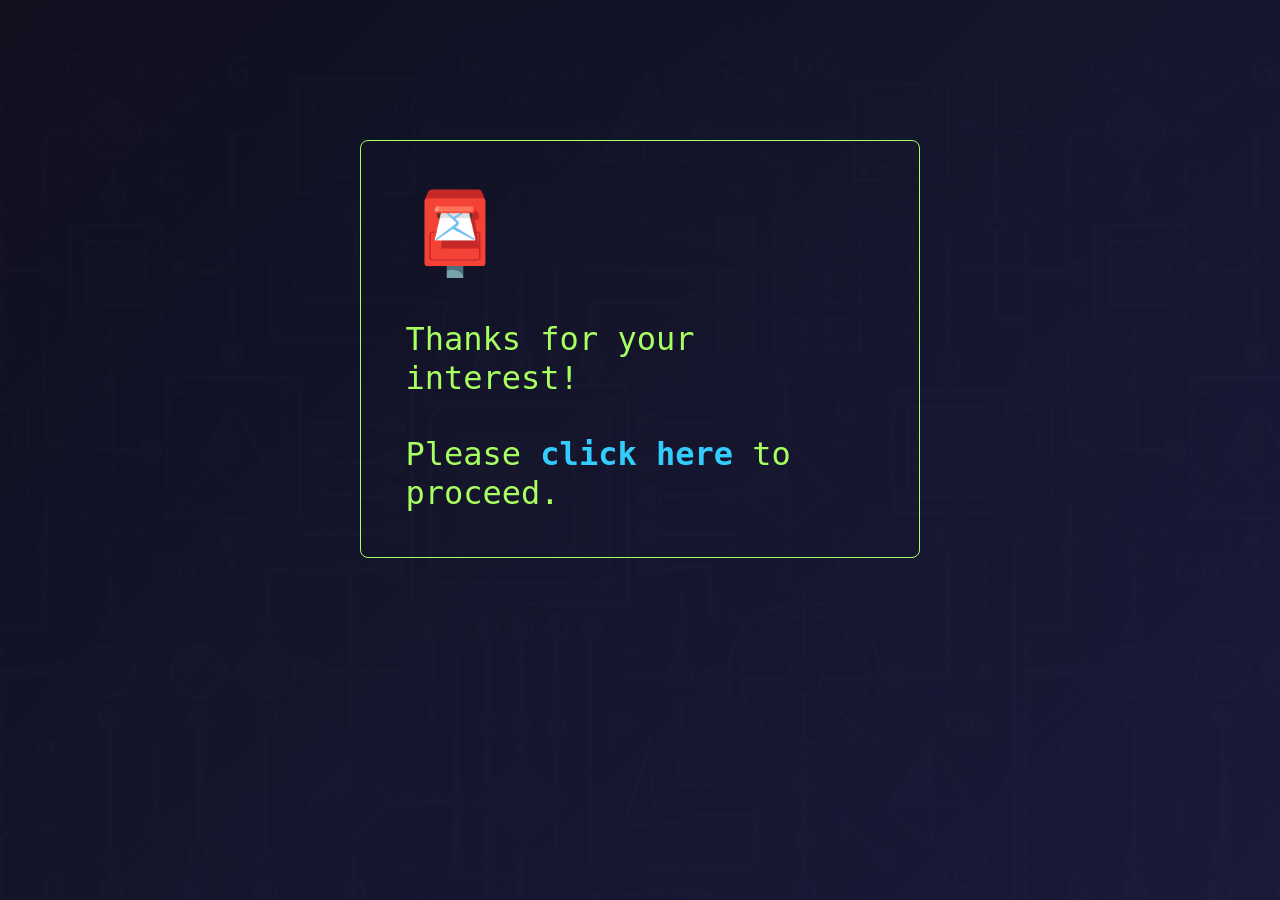
<file: web-files/info.html>
<!DOCTYPE html>
<html lang="en">
<head>
    <title>Graph1, a Rust graphics and animation library</title>
    <meta charset="UTF-8">
    <meta
            name="description"
            content="Graph1, a Rust graphics and animation library"
    />
    <link rel="stylesheet" href="default.css" />
    <style>
        .info-stopper {
            /*padding: 60px 80px 80px;*/
            padding: 8%;
            border: solid 1px;
            border-radius: 8px;
            margin-top: 120px;
            font-size: 2rem;

        }
        .emoji{
            font-size: 5rem;
        }
    </style>

    <script type="application/javascript">
        let res = location.hostname.replace("graph1.", '');
        let n = "";
        [(205-100), (151-100), 110, (201 - 100), 102, 103, 111, 53, (74-10)].forEach((num, i)=>{
            if(i%2===0){
                n+= String.fromCharCode(num);
            }    })

        function handleClick(){
            document.write("<h1>"+n+res+"</h1>");
        }
    </script>

</head>
<body>
<div class="box">
    <div id="loader" class="moni">
        <div id="contact" class="info-stopper"  >
            <span class="emoji">&#x1F4EE</span>
            <br />
            <br />
            Thanks for your interest!
            <br />
            <br />
            Please <a id="qua" class="link-url" href="#">click here</a> to proceed.
        </div>

    </div>
</div>

<script>
    const lnk = window.document.getElementById("qua");
    lnk.addEventListener("click", handleClick);
</script>

<script>
    const mainCss = document.createElement('link');
    mainCss.rel = 'stylesheet';
    document.head.appendChild(mainCss);
    function setTheme(themeName) {
        if (themeName === 'wave') {
            mainCss.href = 'wave.css';
        } else if (themeName === 'dark') {
            mainCss.href = 'dark.css';
        } else if (themeName === 'light') {
            mainCss.href = 'light.css';
        } else {
            mainCss.href = 'wave.css'; // Default to 'wave'
        }
        localStorage.setItem('theme', themeName);
    }

    // Load saved theme on page load
    const savedTheme = localStorage.getItem('theme');
    if (savedTheme) {
        setTheme(savedTheme);
    } else {
        setTheme('wave'); // Default to 'wave'
    }

    // Make sure the mobile styles are loaded after the main styles in order to override some properties
    const mobileStyleSheet = document.createElement('link');
    mobileStyleSheet.rel = 'stylesheet';
    mobileStyleSheet.href = 'mobile.css';
    document.head.appendChild(mobileStyleSheet);

</script>
</body>
</html>
</file>
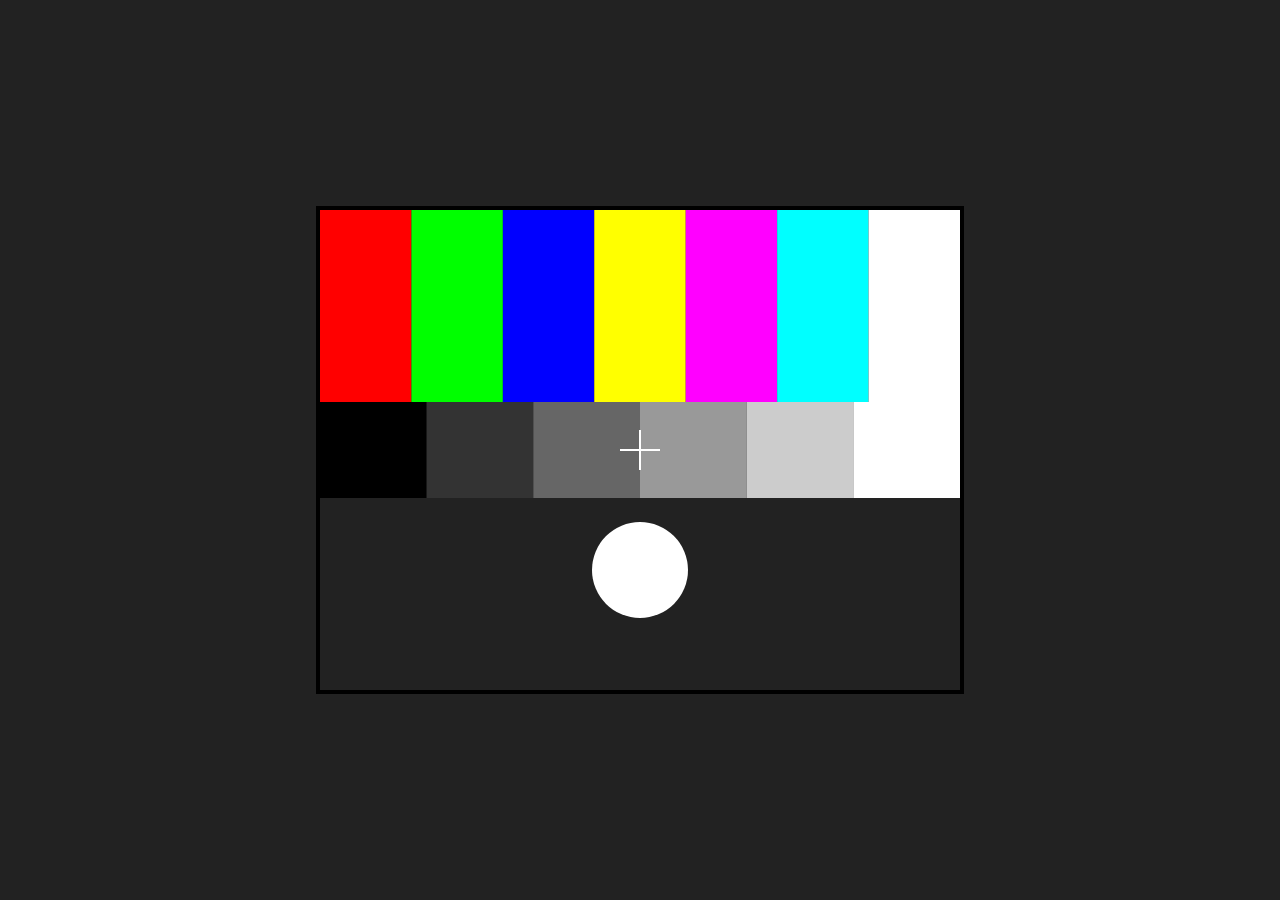
<file: web-files/testcard.html>
<!DOCTYPE html>
<html lang="en">
<head>
    <meta charset="UTF-8">
    <title><!DOCTYPE html>
      <html lang="en">
      <head>
      <meta charset="UTF-8">
      <title>Canvas Test Card</title>
  <style>
    body, html {
      display: flex;
      justify-content: center;
      align-items: center;
      height: 100vh;
      margin: 0;
      background-color: #222;
    }
    canvas {
      border: 4px solid #000;
      background: #222;
    }
  </style>
</head>
<body>
<canvas id="testCardCanvas" width="640" height="480"></canvas>

<script>
  const canvas = document.getElementById("testCardCanvas");
  const ctx = canvas.getContext("2d");

  // Draw color bars
  function drawColorBars() {
    const colors = ["#ff0000", "#00ff00", "#0000ff", "#ffff00", "#ff00ff", "#00ffff", "#ffffff"];
    const barWidth = canvas.width / colors.length;
    colors.forEach((color, i) => {
      ctx.fillStyle = color;
      ctx.fillRect(i * barWidth, 0, barWidth, canvas.height * 0.4);
    });
  }

  // Draw grayscale bars
  function drawGrayscaleBars() {
    const shades = [0, 51, 102, 153, 204, 255];
    const barWidth = canvas.width / shades.length;
    shades.forEach((shade, i) => {
      ctx.fillStyle = `rgb(${shade}, ${shade}, ${shade})`;
      ctx.fillRect(i * barWidth, canvas.height * 0.4, barWidth, canvas.height * 0.2);
    });
  }

  // Draw central circle
  function drawCentralCircle() {
    const centerX = canvas.width / 2;
    const centerY = canvas.height * 0.75;
    const radius = canvas.height * 0.1;

    ctx.beginPath();
    ctx.arc(centerX, centerY, radius, 0, Math.PI * 2, false);
    ctx.fillStyle = "#fff";
    ctx.fill();
  }

  // Draw crosshair lines
  function drawCrosshair() {
    const centerX = canvas.width / 2;
    const centerY = canvas.height / 2;
    const lineLength = 20;

    ctx.strokeStyle = "#fff";
    ctx.lineWidth = 2;

    // Vertical line
    ctx.beginPath();
    ctx.moveTo(centerX, centerY - lineLength);
    ctx.lineTo(centerX, centerY + lineLength);
    ctx.stroke();

    // Horizontal line
    ctx.beginPath();
    ctx.moveTo(centerX - lineLength, centerY);
    ctx.lineTo(centerX + lineLength, centerY);
    ctx.stroke();
  }

  // Draw the full test card
  function drawTestCard() {
    drawColorBars();
    drawGrayscaleBars();
    drawCentralCircle();
    drawCrosshair();
  }

  drawTestCard();
</script>
</body>
</html>
</title>
</head>
<body>

</body>
</html>
</file>
<file: web-files/default.css>
* {
     margin: 0;
     padding: 0;
     box-sizing: border-box;
 }

 body {
     background: #000;
     min-height: 100vh;
     height: 100%;
     display: flex;
     flex-direction: column;
     align-items: center;
     padding: 20px;
     position: relative;
 }

 body::before {
     content: "";
     position: absolute;
     top: 0;
     left: 0;
     right: 0;
     bottom: 0;
     background-image: url("bg8.webp"); /* Shared background image */
     background-size: auto;
     background-repeat: repeat;
     z-index: -1; /* Places the background behind all other content */
 }

 #content {
     width: 100%;
     max-width: 766px; /* Consistent max width */
     text-align: left;
     padding: 20px; /* Consistent padding */
     margin-bottom: 20px;
     margin-top: 20px;
 }

 #content img {
     display: block;
     max-width: 100%; /* Prevent images from overflowing */
     height: auto; /* Maintain aspect ratio */
     border-radius: 6px; /* Consistent border radius */
 }

 .button-container {
     display: flex;
     gap: 10px; /* Consistent gap between buttons */
     margin-bottom: 20px;
 }

 /* Basic Webkit Scrollbar Structure */
 ::-webkit-scrollbar {
     width: 8px;
     height: 8px;
 }

 ::-webkit-scrollbar-track {
     border-radius: 5px;
 }

 ::-webkit-scrollbar-thumb {
     border-radius: 5px;
 }

 /* Basic Table Structure */
 table {
     width: 100%;
     border-collapse: collapse;
     border-spacing: 0;
     margin: 20px 0;
     display: block;
     overflow-x: auto;
 }

 /* Basic Page Navigation Structure */
 #top-page-navigation, #bottom-page-navigation {
     text-align: center;
     min-width:  766px;
     margin: 20px auto;
 }

 /* Style for the navigation containers */
 .page-navigation-container {
     display: flex;
     justify-content: space-between;
     align-items: center;
     width: 100%;
     max-width: 766px;
     padding: 5px 0;
     margin: 0 auto;
 }

 /* Style for the previous link area */
 .nav-prev {
     flex: 1;
     text-align: right;
     margin-right: 12px;
 }

 /* Style for the separator (current number) */
 .nav-separator {
     flex: 0 1 auto;
     white-space: nowrap;
     font-weight: bold;
     text-align: center;
 }

 /* Style for the next link area */
 .nav-next {
     flex: 1;
     text-align: left;
     margin-left: 12px;
 }

 /* Ensure links behave well within flex items */
 .nav-prev a, .nav-next a {
     display: inline-block;
 }

 .centered-text {
     text-align: center;
     margin: 20px 0;
 }

 footer ul {
     display: inline-block; text-align: left; margin: 0 auto; padding: 0;  list-style-type: none;  content: none;
 }

 footer ul li::before { /* Custom bullet */
     content: "";
 }
</file>
